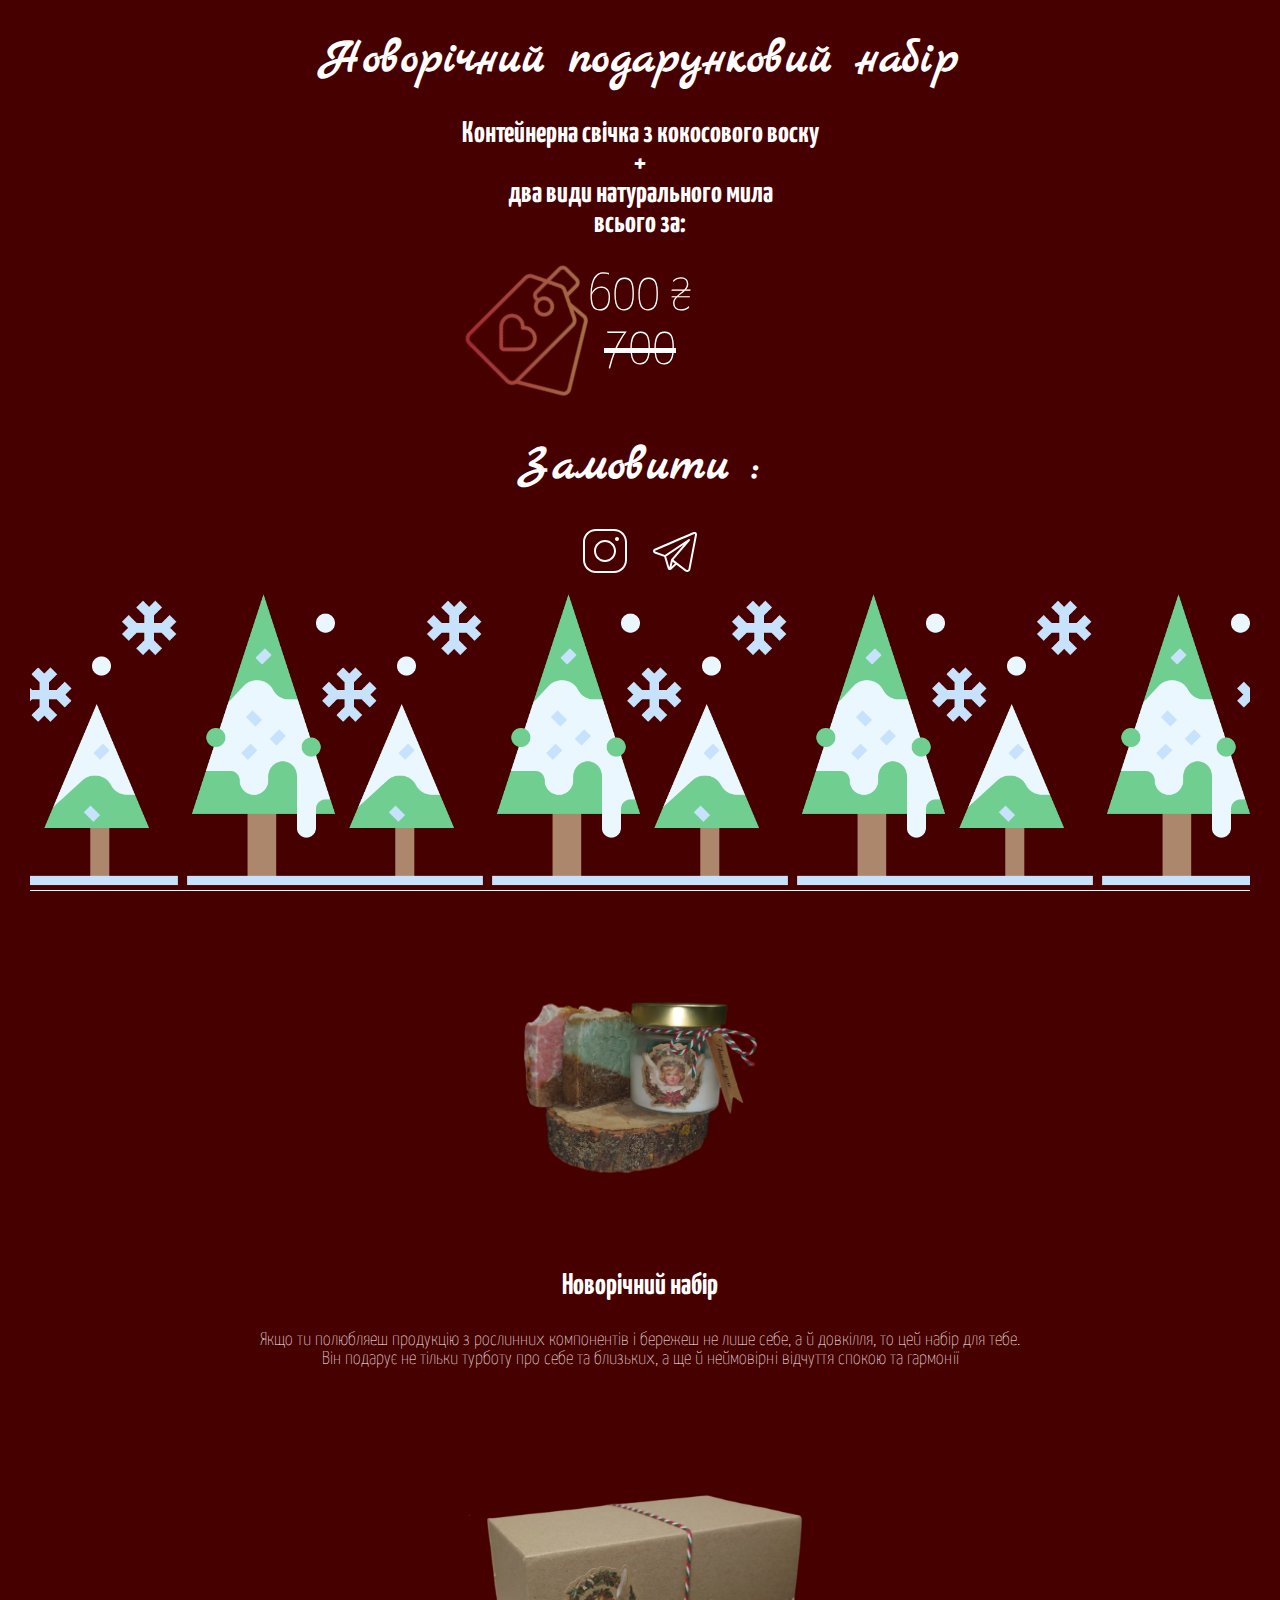
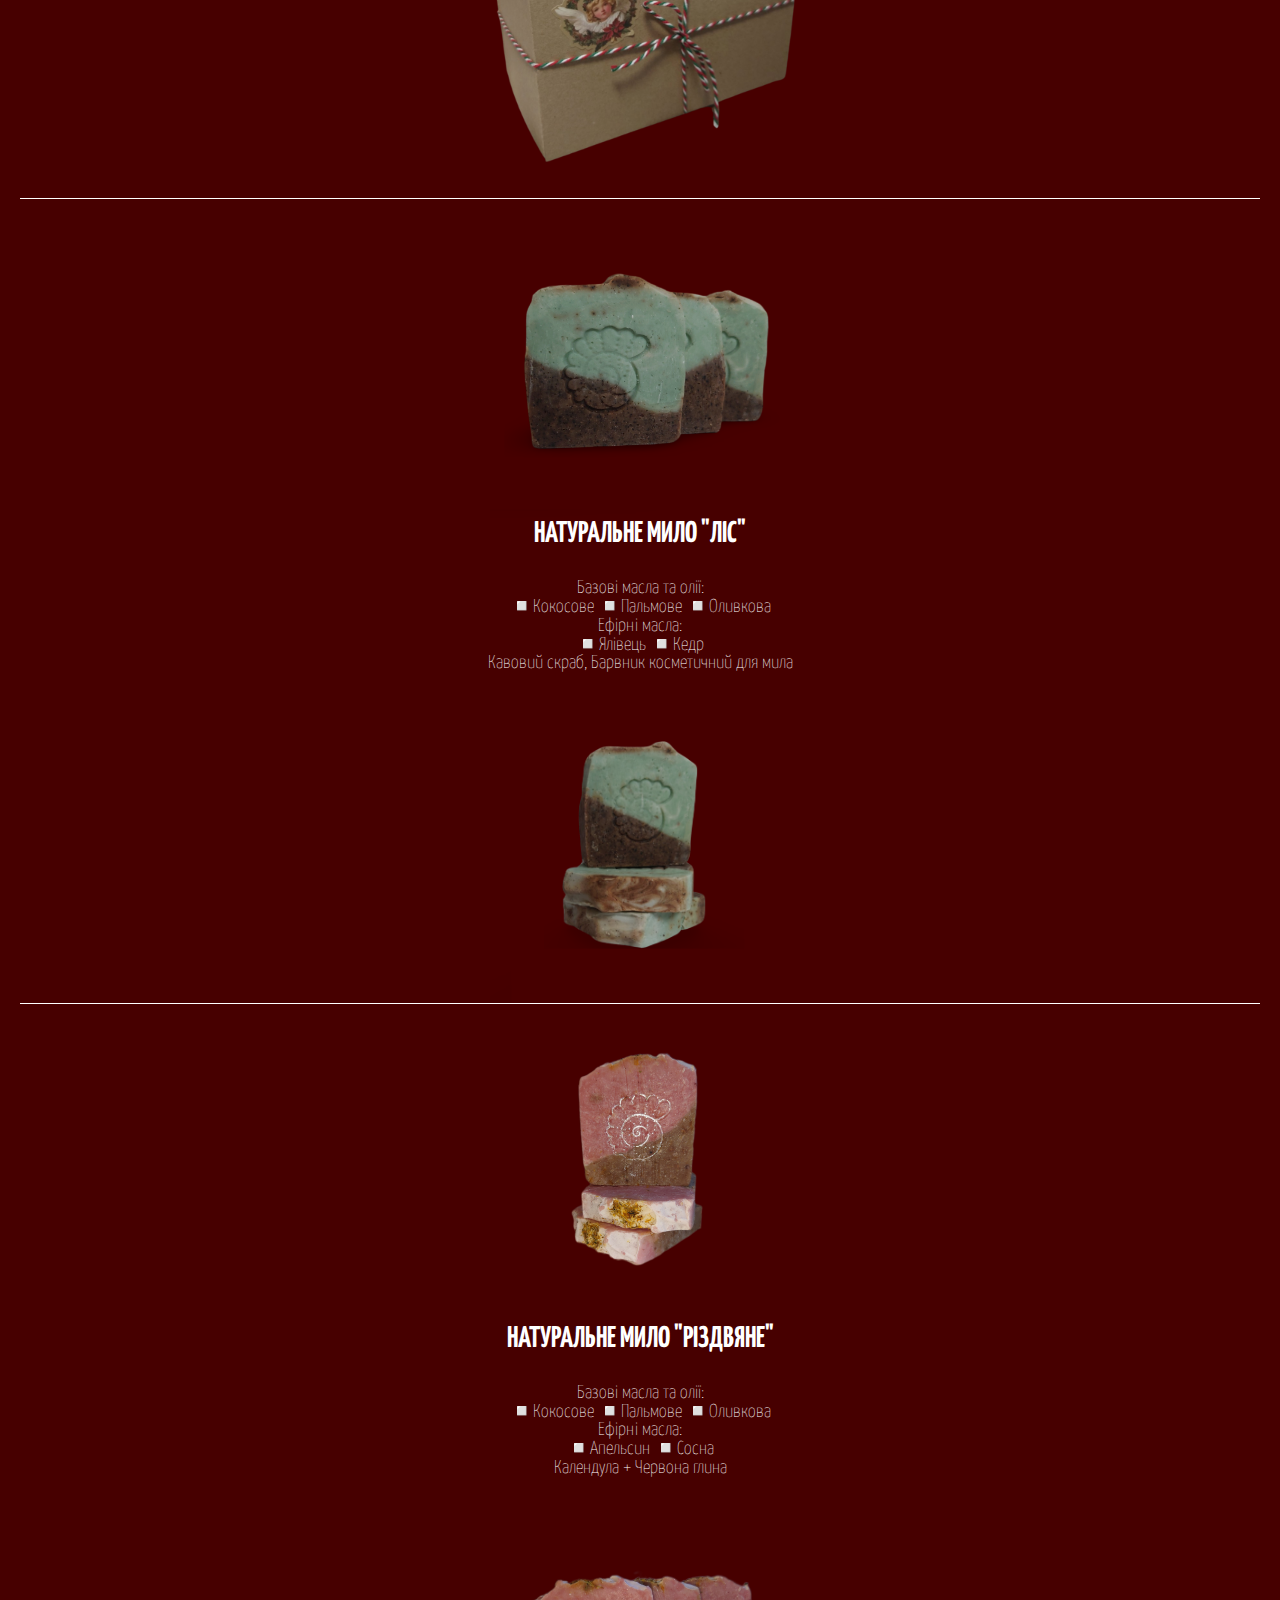
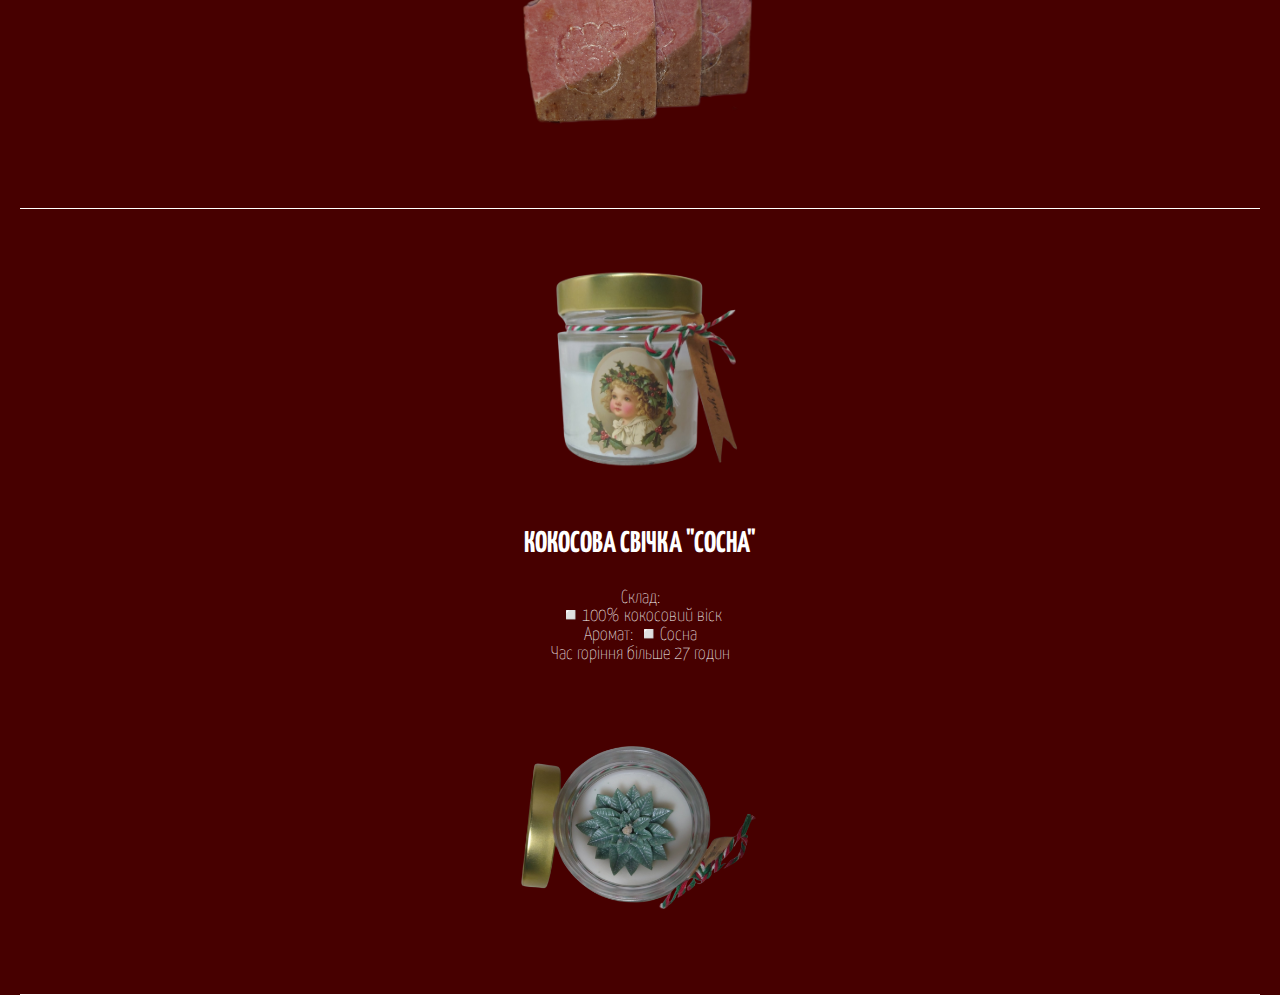
<file: index.html>
<!DOCTYPE html>
<html lang="en">

<head>
    <meta charset="UTF-8">
    <meta http-equiv="X-UA-Compatible" content="IE=edge">
    <meta name="viewport" content="width=device-width, initial-scale=1.0">
    <link rel="stylesheet" type="text/css" href="style.css" />
    <title>Document</title>
    <link rel="preconnect" href="https://fonts.googleapis.com">
    <link rel="preconnect" href="https://fonts.gstatic.com" crossorigin>
    <link href="https://fonts.googleapis.com/css2?family=Marck+Script&display=swap" rel="stylesheet">
    <link rel="preconnect" href="https://fonts.googleapis.com">
    <link rel="preconnect" href="https://fonts.gstatic.com" crossorigin>
    <link href="https://fonts.googleapis.com/css2?family=Yanone+Kaffeesatz:wght@200;700&display=swap" rel="stylesheet">
</head>

<body>
    <header class="header">
        <h1>Новорічний подарунковий набір</h1>
        <h2>Контейнерна свічка з кокосового воску
             <br/>+<br/>
             два види натурального мила <br />всього за:</h2>
        <h3 class="price">
            600 ₴ <br />
            <s>700</s><br />
        </h3>
        <h1>Замовити :</h1>
        <ul class="social">
            <li>
                <a href="https://www.instagram.com/sattva_box_ua/">
                    <svg fill="#fff" xmlns="http://www.w3.org/2000/svg" viewBox="0 0 50 50" width="50px" height="50px">
                        <path
                            d="M 16 3 C 8.8324839 3 3 8.8324839 3 16 L 3 34 C 3 41.167516 8.8324839 47 16 47 L 34 47 C 41.167516 47 47 41.167516 47 34 L 47 16 C 47 8.8324839 41.167516 3 34 3 L 16 3 z M 16 5 L 34 5 C 40.086484 5 45 9.9135161 45 16 L 45 34 C 45 40.086484 40.086484 45 34 45 L 16 45 C 9.9135161 45 5 40.086484 5 34 L 5 16 C 5 9.9135161 9.9135161 5 16 5 z M 37 11 A 2 2 0 0 0 35 13 A 2 2 0 0 0 37 15 A 2 2 0 0 0 39 13 A 2 2 0 0 0 37 11 z M 25 14 C 18.936712 14 14 18.936712 14 25 C 14 31.063288 18.936712 36 25 36 C 31.063288 36 36 31.063288 36 25 C 36 18.936712 31.063288 14 25 14 z M 25 16 C 29.982407 16 34 20.017593 34 25 C 34 29.982407 29.982407 34 25 34 C 20.017593 34 16 29.982407 16 25 C 16 20.017593 20.017593 16 25 16 z" />
                    </svg>
                </a>
            </li>
            <li>
                <a href="https://t.me/YanaSezko">
                    <svg fill="#fff" xmlns="http://www.w3.org/2000/svg" viewBox="0 0 50 50" width="50px" height="50px">
                        <path
                            d="M 44.376953 5.9863281 C 43.889905 6.0076957 43.415817 6.1432497 42.988281 6.3144531 C 42.565113 6.4845113 40.128883 7.5243408 36.53125 9.0625 C 32.933617 10.600659 28.256963 12.603668 23.621094 14.589844 C 14.349356 18.562196 5.2382813 22.470703 5.2382812 22.470703 L 5.3046875 22.445312 C 5.3046875 22.445312 4.7547875 22.629122 4.1972656 23.017578 C 3.9185047 23.211806 3.6186028 23.462555 3.3730469 23.828125 C 3.127491 24.193695 2.9479735 24.711788 3.015625 25.259766 C 3.2532479 27.184511 5.2480469 27.730469 5.2480469 27.730469 L 5.2558594 27.734375 L 14.158203 30.78125 C 14.385177 31.538434 16.858319 39.792923 17.402344 41.541016 C 17.702797 42.507484 17.984013 43.064995 18.277344 43.445312 C 18.424133 43.635633 18.577962 43.782915 18.748047 43.890625 C 18.815627 43.933415 18.8867 43.965525 18.957031 43.994141 C 18.958531 43.994806 18.959437 43.99348 18.960938 43.994141 C 18.969579 43.997952 18.977708 43.998295 18.986328 44.001953 L 18.962891 43.996094 C 18.979231 44.002694 18.995359 44.013801 19.011719 44.019531 C 19.043456 44.030655 19.062905 44.030268 19.103516 44.039062 C 20.123059 44.395042 20.966797 43.734375 20.966797 43.734375 L 21.001953 43.707031 L 26.470703 38.634766 L 35.345703 45.554688 L 35.457031 45.605469 C 37.010484 46.295216 38.415349 45.910403 39.193359 45.277344 C 39.97137 44.644284 40.277344 43.828125 40.277344 43.828125 L 40.310547 43.742188 L 46.832031 9.7519531 C 46.998903 8.9915162 47.022612 8.334202 46.865234 7.7402344 C 46.707857 7.1462668 46.325492 6.6299361 45.845703 6.34375 C 45.365914 6.0575639 44.864001 5.9649605 44.376953 5.9863281 z M 44.429688 8.0195312 C 44.627491 8.0103707 44.774102 8.032983 44.820312 8.0605469 C 44.866523 8.0881109 44.887272 8.0844829 44.931641 8.2519531 C 44.976011 8.419423 45.000036 8.7721605 44.878906 9.3242188 L 44.875 9.3359375 L 38.390625 43.128906 C 38.375275 43.162926 38.240151 43.475531 37.931641 43.726562 C 37.616914 43.982653 37.266874 44.182554 36.337891 43.792969 L 26.632812 36.224609 L 26.359375 36.009766 L 26.353516 36.015625 L 23.451172 33.837891 L 39.761719 14.648438 A 1.0001 1.0001 0 0 0 38.974609 13 A 1.0001 1.0001 0 0 0 38.445312 13.167969 L 14.84375 28.902344 L 5.9277344 25.849609 C 5.9277344 25.849609 5.0423771 25.356927 5 25.013672 C 4.99765 24.994652 4.9871961 25.011869 5.0332031 24.943359 C 5.0792101 24.874869 5.1948546 24.759225 5.3398438 24.658203 C 5.6298218 24.456159 5.9609375 24.333984 5.9609375 24.333984 L 5.9941406 24.322266 L 6.0273438 24.308594 C 6.0273438 24.308594 15.138894 20.399882 24.410156 16.427734 C 29.045787 14.44166 33.721617 12.440122 37.318359 10.902344 C 40.914175 9.3649615 43.512419 8.2583658 43.732422 8.1699219 C 43.982886 8.0696253 44.231884 8.0286918 44.429688 8.0195312 z M 33.613281 18.792969 L 21.244141 33.345703 L 21.238281 33.351562 A 1.0001 1.0001 0 0 0 21.183594 33.423828 A 1.0001 1.0001 0 0 0 21.128906 33.507812 A 1.0001 1.0001 0 0 0 20.998047 33.892578 A 1.0001 1.0001 0 0 0 20.998047 33.900391 L 19.386719 41.146484 C 19.35993 41.068197 19.341173 41.039555 19.3125 40.947266 L 19.3125 40.945312 C 18.800713 39.30085 16.467362 31.5161 16.144531 30.439453 L 33.613281 18.792969 z M 22.640625 35.730469 L 24.863281 37.398438 L 21.597656 40.425781 L 22.640625 35.730469 z" />
                    </svg>
                </a>
            </li>

        </ul>


    </header>

    <section class="about">
        <p class="about_img1"></p>
        <div class="about_discr">
            <h2>Новорічний набір</h2>
            <h3>Якщо ти полюбляеш продукцію з рослинних компонентів і бережеш не лише себе, а й довкілля, то цей набір
                для
                тебе. <br /> Він подарує не тільки турботу про себе та близьких, а ще й неймовірні відчуття спокою та
                гармонії</h3>
        </div>
        <p class="about_img2"></p>
    </section>

    <section class="soap_forest">
        <p class="soap_forest_img1"></p>
        <div class="soap_forest_discr">
            <h2>НАТУРАЛЬНЕ МИЛО "ЛІС"</h2>
            <h3>Базові масла та олії:<br />
                ◽️Кокосове
                ◽️Пальмове
                ◽️Оливкова<br />
                Ефірні масла:<br />
                ◽️Ялівець
                ◽️Кедр <br />
                Кавовий скраб,
                Барвник косметичний для мила</h3>
        </div>

        <p class="soap_forest_img2"></p>
    </section>

    <section class="soap_red">
        <p class="soap_red_img1"></p>
        <div class="soap_red_discr">
            <h2>НАТУРАЛЬНЕ МИЛО "РІЗДВЯНЕ"</h2>
            <h3>Базові масла та олії:<br />
                ◽️Кокосове
                ◽️Пальмове
                ◽️Оливкова<br />
                Ефірні масла:<br />
                ◽️Апельсин
                ◽️Сосна <br />
               Календула + Червона глина</h3>
        </div>

        <p class="soap_red_img2"></p>
    </section>
    <section class="candle">
        <p class="candle_img1"></p>
        <div class="candle_discr">
            <h2>КОКОСОВА СВІЧКА "СОСНА"</h2>
            <h3>Склад:<br />
                ◽️100% кокосовий віск<br />
                Аромат:
                ◽️Сосна
                <br />
                Час горіння більше 27 годин
            </h3>
        </div>
        <p class="candle_img2"></p>
    </section>



</body>

</html>
</file>
<file: style.css>
* {
    margin: 0;
    padding: 0;
}

body {
    height: 100vh;
    width: 100%;
    background: rgb(71, 0, 0);
    color: white;
    overflow-x: hidden;

}

h1 {
    margin-top: 30px;
    font-family: 'Marck Script', cursive;
    font-size: 48px;
    padding-bottom: 30px;
}

h2 {
    font-family: 'Yanone Kaffeesatz', sans-serif;
    font-size: 30px;
    padding-bottom: 30px;
}

h3 {
    font-family: 'Yanone Kaffeesatz', sans-serif;
    font-weight: 200;
    padding-bottom: 30px;
    font-size: 26 px;
}

.header {
    display: flex;
    align-items: center;
    flex-direction: column;

    text-align: center;
    min-height: 890px;
    border-bottom: 1px solid white;
    margin: 0 30px;

}

h3.price {
    font-size: 54px;
    position: relative;
}

h3.price::after {
    content: url('./images/price.png');
    position: absolute;
    top: 0;
    left: -110px;
    rotate: 45deg;
    opacity: 0.5;
}

.price span {
    font-size: 48px;
    text-decoration: line-through;


}

.about,
.candle,
.soap_red,
.soap_forest {

    min-height: 600px;
    display: flex;
    text-align: center;
    align-items: center;
    justify-content: space-around;
    border-bottom: 1px solid white;
}

.about_img1 {
    background-image: url('./images/box3.png');
    background-size: cover;
    background-position: center;
    width: 400px;
    height: 500px;
    position: relative;
    margin: 30px;

}

.about_img2 {
    background-image: url('./images/box.png');
    background-size: cover;
    width: 500px;
    height: 500px;
    position: relative;
}

.about_discr,
.candle_discr,
.soap_red_discr,
.soap_forest_discr {
    width: 30%;
    line-height: 2;
}

.candle_img1 {
    background-image: url('./images/candle.png');
    background-size: cover;
    background-position: center;
    width: 500px;
    height: 500px;
}

.candle_img2 {
    background-image: url('./images/candle1.png');
    background-size: cover;
    background-position: center;
    width: 500px;
    height: 500px;
}

.soap_red_img1 {
    background-image: url('./images/red.png');
    background-size: cover;
    background-position: center;
    width: 500px;
    height: 500px;
}

.soap_red_img2 {
    background-image: url('./images/redmany.png');
    background-size: cover;
    background-position: center;
    width: 500px;
    height: 500px;
}

.soap_forest_img1 {
    background-image: url('./images/forest.png');
    background-size: cover;
    background-position: center;
    width: 500px;
    height: 500px;
}

.soap_forest_img2 {
    background-image: url('./images/forestmany.png');
    background-size: cover;
    background-position: center;
    width: 500px;
    height: 450px;
}

.social {
    display: flex;
    list-style: none;

}

.social a {
    display: block;
    width: 70px;
    height: 70px;
}

@media (max-width: 1410px) {
    .header {
        background-image: url('./images/forest_tree.png');
        background-repeat: repeat-x;
        background-position: bottom;
        background-size: 25%;
    }

    .about,
    .candle,
    .soap_red,
    .soap_forest {
        flex-direction: column;
        margin: 20px;


    }


    
    .candle_img1,
    .candle_img2,
    .soap_red_img1,
    .soap_red_img2,
    .soap_forest_img1,
    .soap_forest_img2,
    .about_img1 {
        width: 300px;
        height: 300px;

    }
    .about_img2{
        width: 600px;
        height: 400px;
    }

    .about_discr,
    .candle_discr,
    .soap_red_discr,
    .soap_forest_discr {
        width: 75%;
        line-height: 1;
    }



}
</file>
